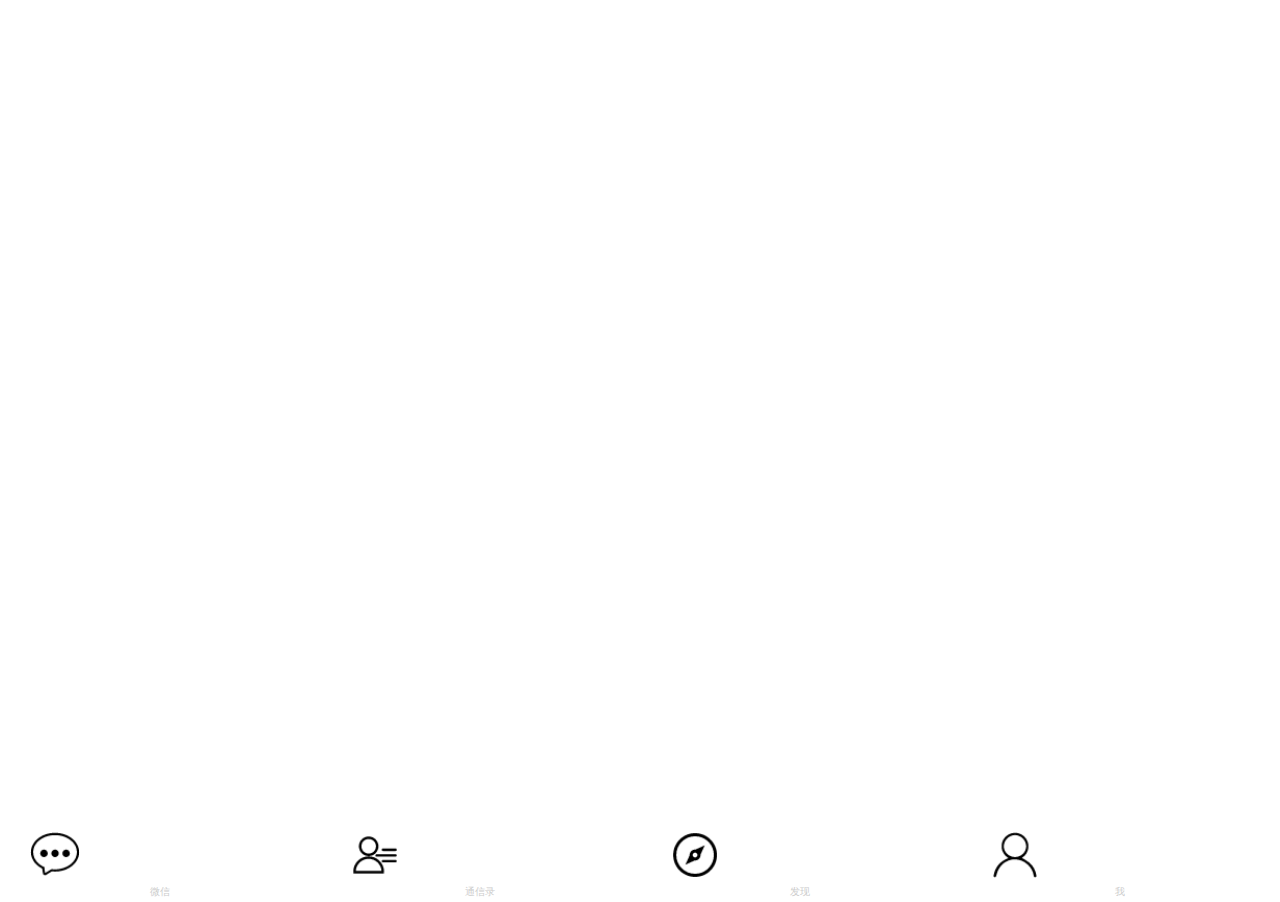
<file: we_chat.html>
<!DOCTYPE html>
<html >
<head>
	<meta charset="UTF-8">
	<title>微信</title>
	<meta name="viewport" content="width=device-width, initial-scale=1, maximum-scale=1, user-scalable=no">
	<link rel="stylesheet" href="we_chat.css">
	
</head>
<body>
	<footer>
		<div class="foot">
			<a href="#">
				<img src="img/1.png" alt="">
				<span>微信</span>
			</a>
			<a href="#"><img src="img/2.png" alt="">
			<span>通信录</span></a>
			<a href="#"><img src="img/3.png" alt="">
			<span>发现</span></a>
			<a href="#"><img src="img/4.png" alt="">
			<span>我</span></a>
		</div>
	</footer>
</body>
</html>
</file>
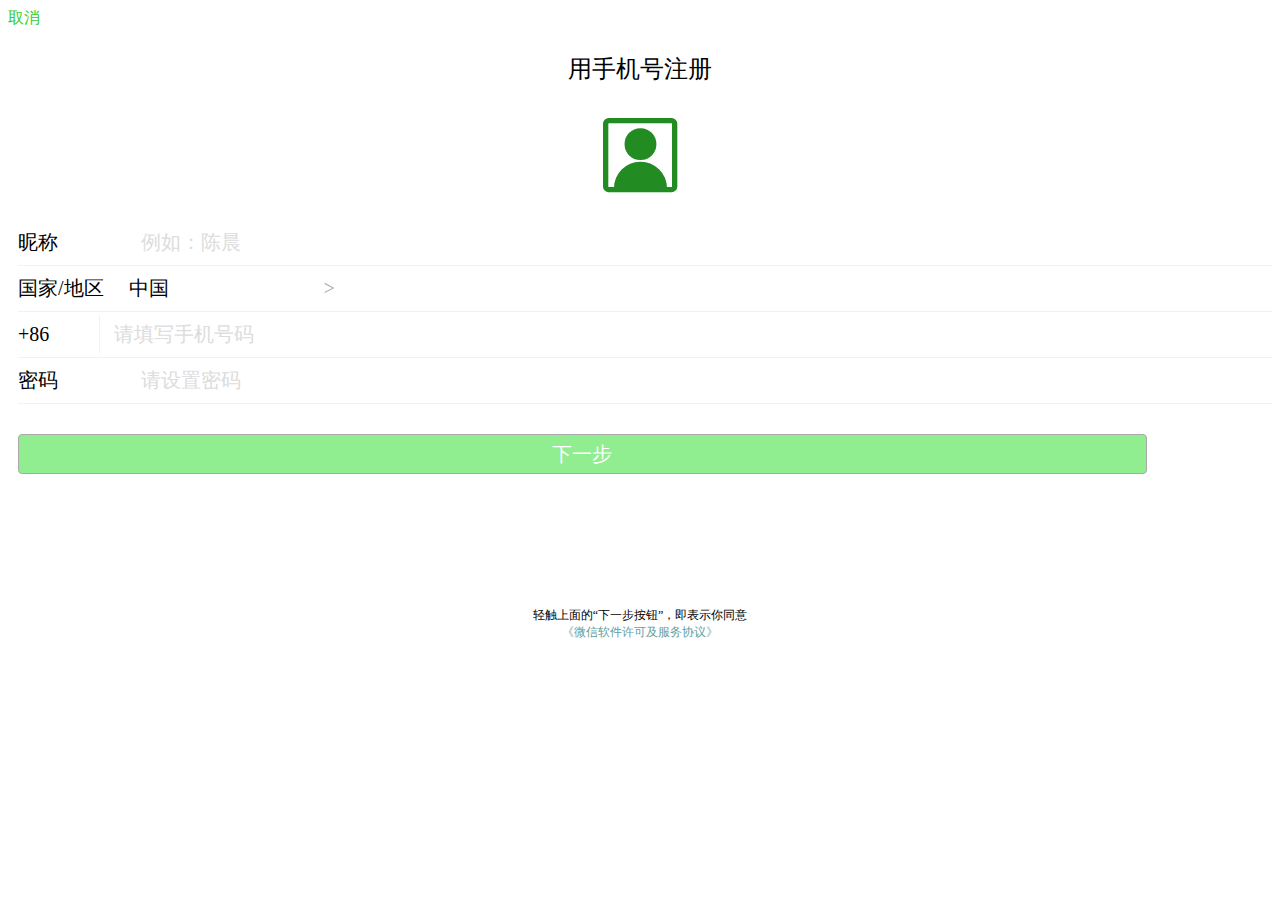
<file: wechatlogon.html>
<!DOCTYPE html>
<html>
<head>
    <meta charset="utf-8"/>
    <meta name="viewport" content="width=device-width,initial-scale=1.0,maximun-scale=1.0,"/>
    <link rel="stylesheet" href="wechatlogon.css"/>
    <link rel="stylesheet" href="iconfont.css"/>
    <title>Wechatlogon</title>
    <style>
        input::-webkit-input-placeholder{
            color: gainsboro;
        }
    </style>
</head>
<body>
      <div class="hdtitle">取消</div>
      <div class="section"><p>用手机号注册</p>
           <div class="iconfont icon-select"></div>
      </div>
      <br>
      <div class="imforminput">
           昵称<input type="text" placeholder="例如：陈晨">
          <hr/>
           <span >国家/地区 <span class="region-select">中国 <span>&gt;</span></span></span>
          <hr/>
          <span class="phnum">+86</span><input type="tel" style="text-align: start; padding-left: 14px;" placeholder="请填写手机号码">
          <hr/>
          密码<input type="password" placeholder="请设置密码">
          <hr/>
              <div><input type="submit" value="下一步" class="button"></div>
      </div>
      <div class="foot"><p>轻触上面的“下一步按钮”，即表示你同意</p> <a style="text-decoration: none;color:cadetblue " href="">《微信软件许可及服务协议》</a></div>
</body>
</html>
</file>
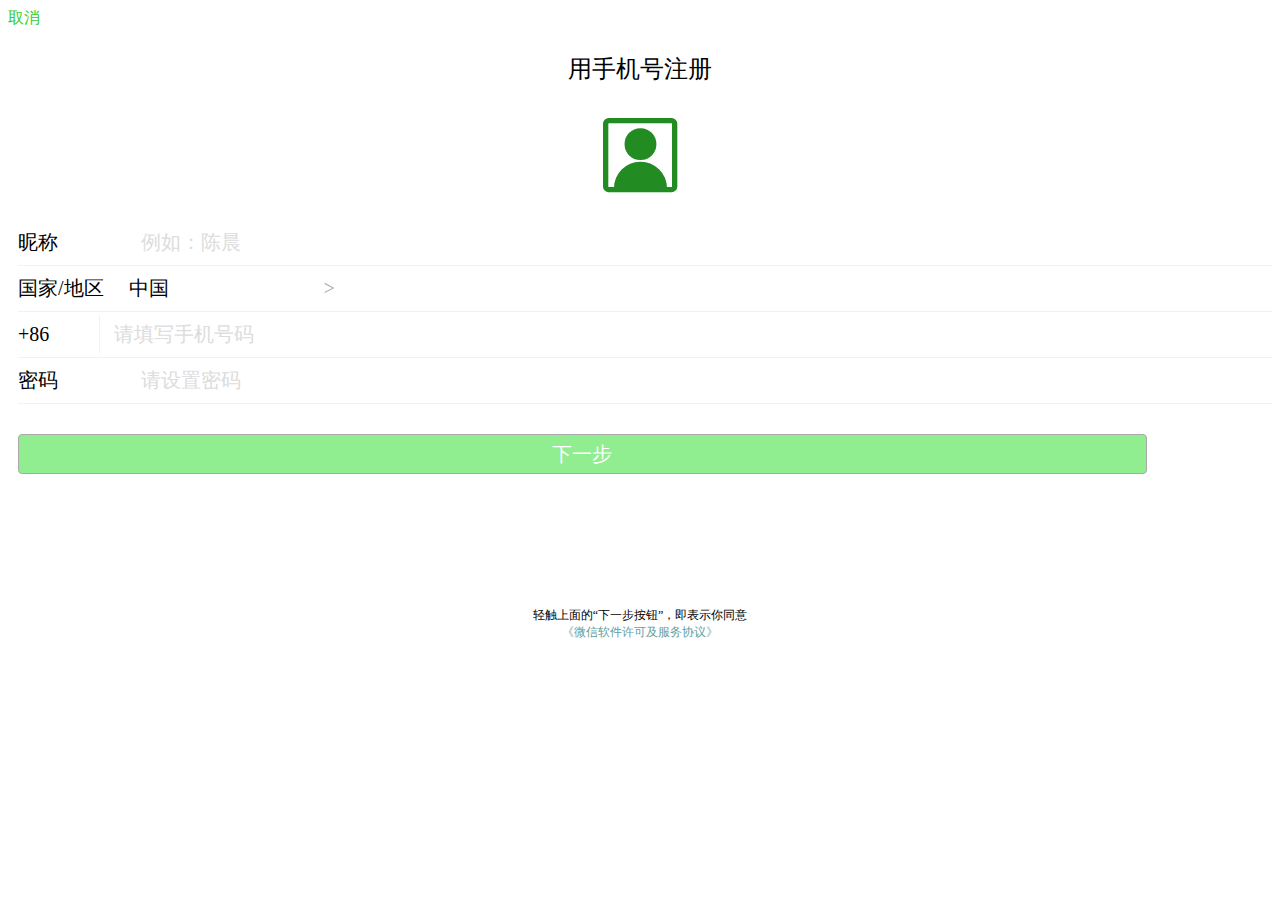
<file: tongxunlu1/wechatlogon.html>
<!DOCTYPE html>
<html>
<head>
    <meta charset="utf-8"/>
    <meta name="viewport" content="width=device-width,initial-scale=1.0,maximun-scale=1.0,"/>
    <link rel="stylesheet" href="wechatlogon.css"/>
    <link rel="stylesheet" href="iconfont.css"/>
    <title>Wechatlogon</title>
    <style>
        input::-webkit-input-placeholder{
            color: gainsboro;
        }
    </style>
</head>
<body>
      <div class="hdtitle">取消</div>
      <div class="section"><p>用手机号注册</p>
           <div class="iconfont icon-select"></div>
      </div>
      <br>
      <div class="imforminput">
           昵称<input type="text" placeholder="例如：陈晨">
          <hr/>
           <span >国家/地区 <span class="region-select">中国 <span>&gt;</span></span></span>
          <hr/>
          <span class="phnum">+86</span><input type="tel" style="text-align: start; padding-left: 14px;" placeholder="请填写手机号码">
          <hr/>
          密码<input type="password" placeholder="请设置密码">
          <hr/>
              <div><input type="submit" value="下一步" class="button"></div>
      </div>
      <div class="foot"><p>轻触上面的“下一步按钮”，即表示你同意</p> <a style="text-decoration: none;color:cadetblue " href="">《微信软件许可及服务协议》</a></div>
</body>
</html>
</file>
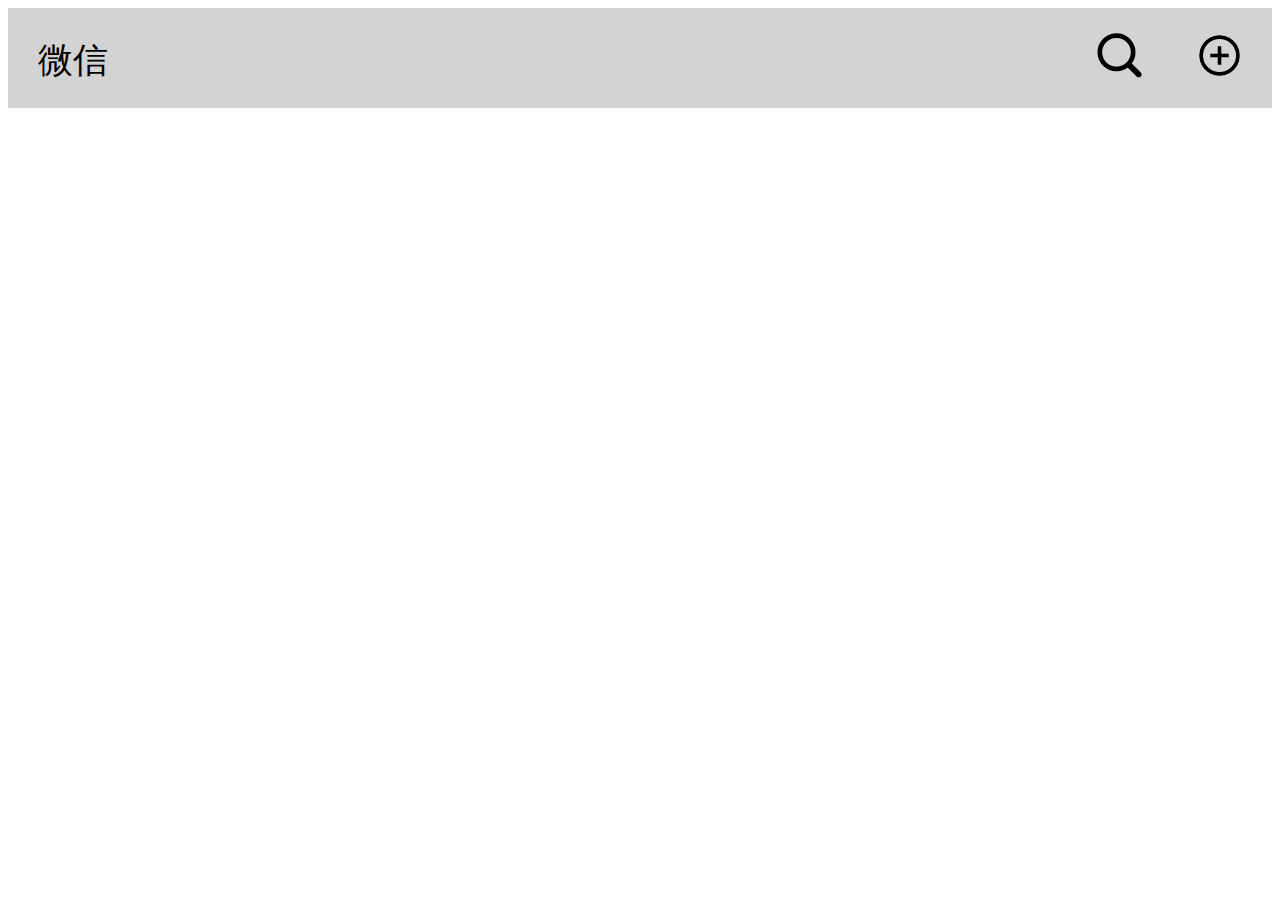
<file: WebContent/home.html>
<!DOCTYPE html>
<html>
<head>
<meta charset="UTF-8">
<title>微信</title>
<link rel="stylesheet" type="text/css" href="css/home.css">
</head>
<body>
  <div class="top-contain">
    <div class="top-text">
       <p>微信</p>
    </div>
    <div class="top-search">
     <div class="sousuo-contain">
       <img class="sousuo" src="img/sousuo.png"></img>
     </div>
      <div class="tianjia-contain">
      <img class="sousuo" src="img/tianjia.png"></img>
         
       </div> 
        
    </div>
   </div>
</body>
</html>
</file>
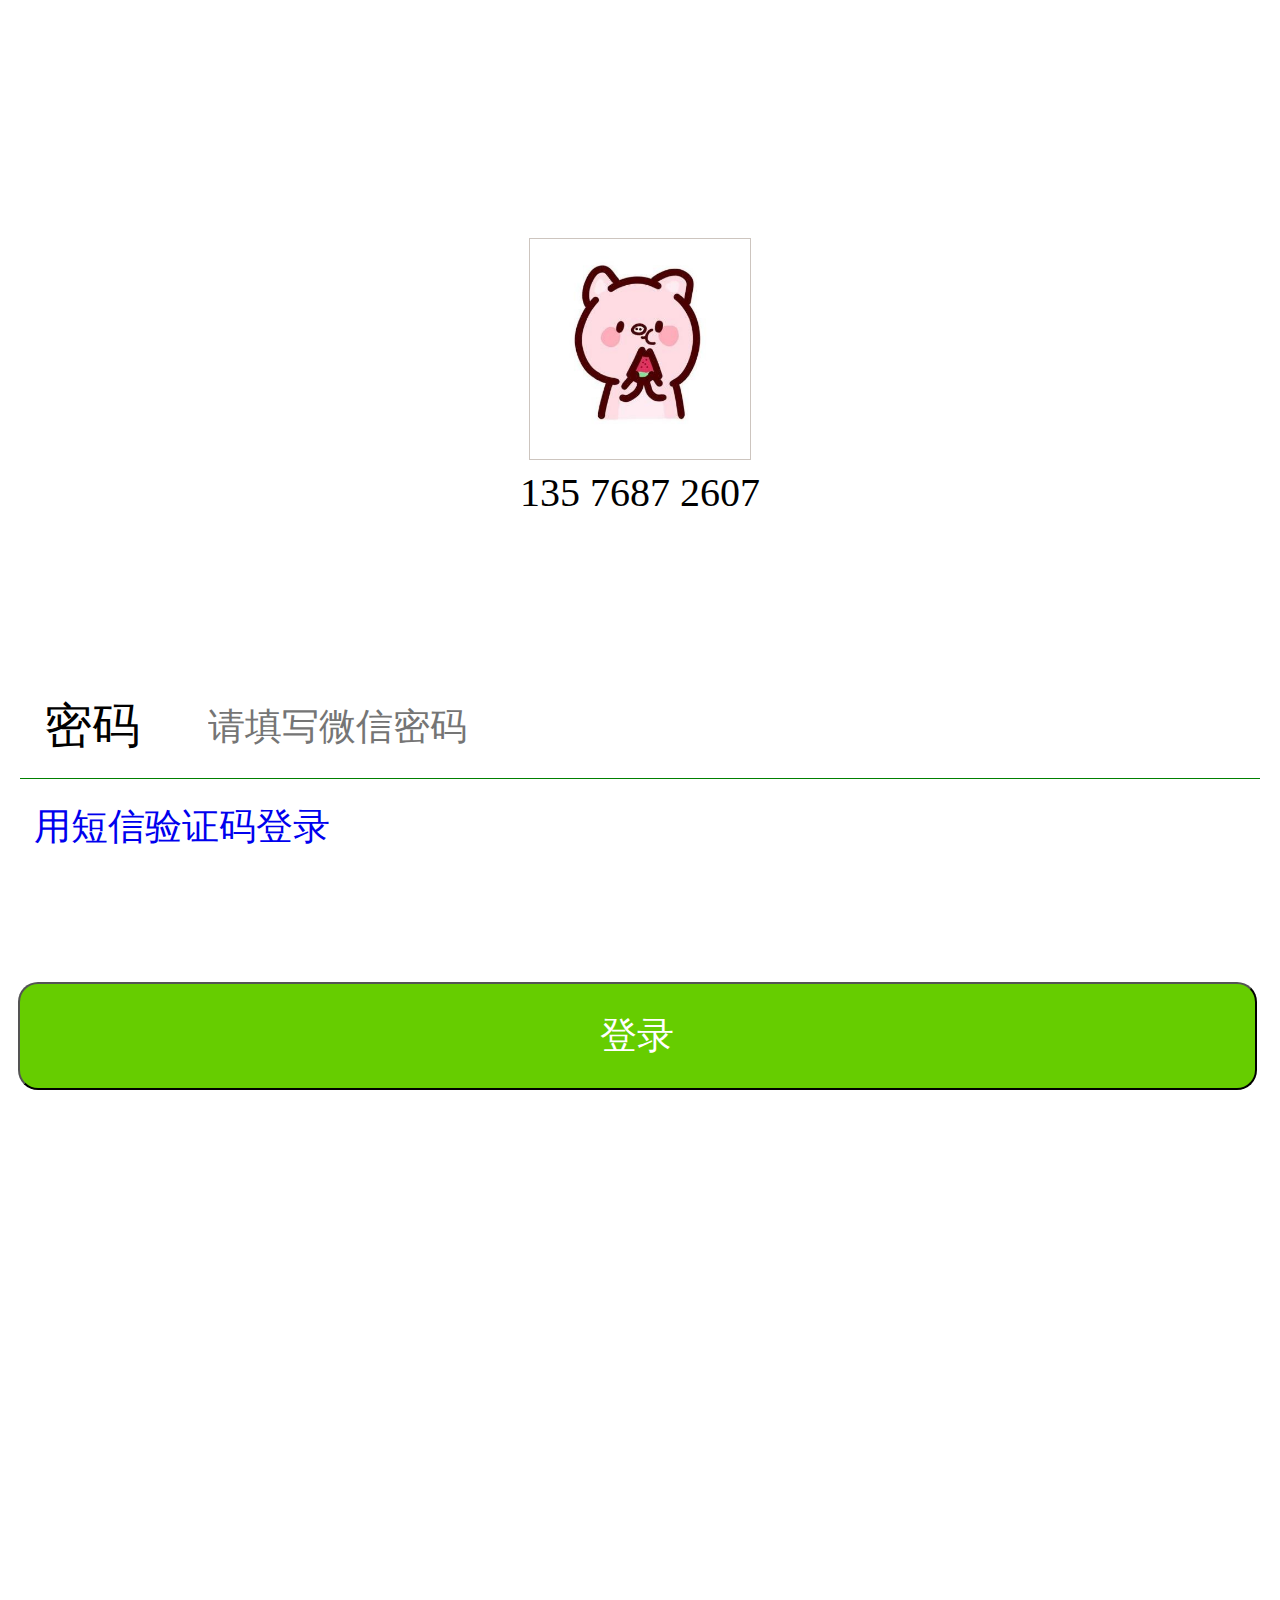
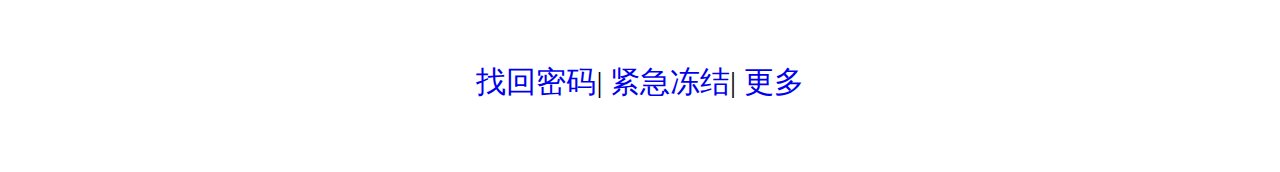
<file: WebContent/login.html>
<!DOCTYPE html>
<html>
<head>
<meta charset="UTF-8">
<title>登录</title>
<link rel="stylesheet" type="text/css" href="css/login.css">
</head>
<body>
   <div class="top">
     <div class="center-top">
        <img class="touxiang" src="img/touxiang.jpg"></img>
        <p class="number">135 7687 2607</p>
       </div>
    </div>
    <form>
    
   
    <div class="input-contain">
         <div class="input-key">
          <text class="wen">密码</text>
          <input type="password"  class="key" autofocus placeholder="请填写微信密码"/>
          </div>
     </div>
          <div class="find-key">
            <a href="www.baidu.com" class="find">用短信验证码登录</a>
            </div>
     <div>
       
       <input class="submit" type="button" value="登录"/>
     
     
     
      </form>
      
      
      
      <div class="foot">
       <div class="foot-text">
          <a href="www.baidu.com" class="find">找回密码</a>|
        <a href="www.baidu.com" class="find">紧急冻结</a>|
        <a href="www.baidu.com" class="find">更多</a>
        </div>
       
       </div>
     
</body>
</html>
</file>
<file: we_chat.css>
* {
	margin: 0;
	padding: 0;
}
html {
	font-size: 10px;
}

li {	/*	所有的li小圆点清除*/
		list-style: none;
	}
a {
	text-decoration: none;/*所有的A标签下划线清除*/
}
i {
	font-style: normal;
}

.foot {	
	height: 70px;
	width: 100%;
	position: absolute;
	bottom: 0;
	left: 0;
}
.foot a {
	display: block;
	float: left;
	height: 50px;
	width: 25%;
	color: #ccc;

}
.foot a img {
	width: 50px;
	height: 50px;
	margin-left: 30px;
}
.foot a span {
	display: block;
	line-height: 20px;
	text-align: center;
}
</file>
<file: wechatlogon.css>
div,input{
    margin: 0;
    padding: 0;
}
hr{
    margin: 0;
    height: 1px;
    border: none;
    background-color: beige;
}
.hdtitle{
    <!--border: 1px solid red;-->
    font-size:16px;
    color: limegreen;
}
.section{

    text-align: center;
  <!--  border: 1px solid red;-->
}
.section >p{
    text-align: center;
    font-size: 24px;

}
.imforminput{
    line-height: 45px;
    font-size:20px;
    padding-left: 10px;


}
input{
    border: none;
    text-align: center;

    color: black;
    font-size: 20px;
}

.region-select{
margin-left: 20px;
}
.region-select >span{
    color: darkgrey;
    margin-left: 150px;
    font-size: 20px;
}
.phnum{
    padding-right: 50px;
    border-right: 1px solid beige;
    padding-top: 8px;
    padding-bottom: 8px;
}
.button{
    height: 40px;
    width: 90%;
    margin-top: 30px;
    color: white;
    background-color: lightgreen;
    border-radius: 4px;
    border: 1px solid darkgray;
}
.foot {
    margin-top: 130px;
    text-align: center;
    font-size: 12px;
}
.foot >p{
    margin: 0;
}
</file>
<file: iconfont.css>
@font-face {font-family: "iconfont";
  src: url('iconfont.eot?t=1560394270354'); /* IE9 */
  src: url('iconfont.eot?t=1560394270354#iefix') format('embedded-opentype'), /* IE6-IE8 */
  url('[data-uri]') format('woff2'),
  url('iconfont.woff?t=1560394270354') format('woff'),
  url('iconfont.ttf?t=1560394270354') format('truetype'), /* chrome, firefox, opera, Safari, Android, iOS 4.2+ */
  url('iconfont.svg?t=1560394270354#iconfont') format('svg'); /* iOS 4.1- */
}

.iconfont {
  font-family: "iconfont" !important;
  font-size: 85px;
  font-style: normal;
  -webkit-font-smoothing: antialiased;
  -moz-osx-font-smoothing: grayscale;
  color:  forestgreen;
}

.icon-select:before {
  content: "\e600";
}
</file>
<file: tongxunlu1/wechatlogon.css>
div,input{
    margin: 0;
    padding: 0;
}
hr{
    margin: 0;
    height: 1px;
    border: none;
    background-color: beige;
}
.hdtitle{
    <!--border: 1px solid red;-->
    font-size:16px;
    color: limegreen;
}
.section{

    text-align: center;
  <!--  border: 1px solid red;-->
}
.section >p{
    text-align: center;
    font-size: 24px;

}
.imforminput{
    line-height: 45px;
    font-size:20px;
    padding-left: 10px;


}
input{
    border: none;
    text-align: center;

    color: black;
    font-size: 20px;
}

.region-select{
margin-left: 20px;
}
.region-select >span{
    color: darkgrey;
    margin-left: 150px;
    font-size: 20px;
}
.phnum{
    padding-right: 50px;
    border-right: 1px solid beige;
    padding-top: 8px;
    padding-bottom: 8px;
}
.button{
    height: 40px;
    width: 90%;
    margin-top: 30px;
    color: white;
    background-color: lightgreen;
    border-radius: 4px;
    border: 1px solid darkgray;
}
.foot {
    margin-top: 130px;
    text-align: center;
    font-size: 12px;
}
.foot >p{
    margin: 0;
}
</file>
<file: tongxunlu1/iconfont.css>
@font-face {font-family: "iconfont";
  src: url('iconfont.eot?t=1560394270354'); /* IE9 */
  src: url('iconfont.eot?t=1560394270354#iefix') format('embedded-opentype'), /* IE6-IE8 */
  url('[data-uri]') format('woff2'),
  url('iconfont.woff?t=1560394270354') format('woff'),
  url('iconfont.ttf?t=1560394270354') format('truetype'), /* chrome, firefox, opera, Safari, Android, iOS 4.2+ */
  url('iconfont.svg?t=1560394270354#iconfont') format('svg'); /* iOS 4.1- */
}

.iconfont {
  font-family: "iconfont" !important;
  font-size: 85px;
  font-style: normal;
  -webkit-font-smoothing: antialiased;
  -moz-osx-font-smoothing: grayscale;
  color:  forestgreen;
}

.icon-select:before {
  content: "\e600";
}
</file>
<file: WebContent/css/home.css>
@charset "UTF-8";
.top-contain{
	width:100%;
	height:100px;
	background-color:#D3D3D3;
}
.top-text{
	display:inline-block;
	float:left;
	height:100px;
	width:160px;
	padding-left:30px;
	font-size:35px;
	
	line-height:1;
}
.top-search{
	display:inline-block;
	height:100px;
	float:right;
	
}
.sousuo{
	height:55px;
	width:55px;
	line-height:1;
	margin-left:20px;
	margin-top:20px;
}
.sousuo-contain{
	height:100px;
	display:inline-block;
	float:left;
	width:100px;
	
}
.tianjia-contain{
	height:100px;
	display:inline-block;
	float:left;
	width:100px;
}
</file>
<file: WebContent/css/login.css>
@charset "UTF-8";
.top{
	width:100%;
	height:500px;
}
.center-top{
	width:60%;
	height:500px;
	
	margin-left:auto;
	margin-right:auto;
	text-align:center;
}
.touxiang{
	width:220px;
	height:220px;
	margin-left:auto;
	margin-right:auto;
	margin-top:230px;
	border:1px solid  #CDC5BF;
	
}
.number{
	font-size:40px;
	margin-top:5px;
	
}
.input-contain{
	width:100%;
	height:250px;
	margin-top:50px;
}
.input-key{
	width:97%;
	height:220px;
	margin-left:auto;
	margin-right:auto;
	border-bottom:1px solid green;
	line-height:7;
	font-size:48px;
	padding-left:14px;
}
.wen{
	margin-left:10px;
	
}
.key{
	width:680px;
	height:64px;
	margin-left:54px;
	margin-top:-2px;
	-web-kit-appearance:none;
	outline:none;
	border-left:none;
	border-right:none;
	border-top:none;
	border-bottom:none;
	vertical-align:3px;
	font-size:37px;
}
.find-key{
	width:97%;
	height:60px;
	margin-left:auto;
	margin-right:auto;
	padding-left:14px;
	font-size:37px;
	margin-top:-6px;
}
.find{
	text-decoration:none;
}
.submit{
	width:98%;
	height:108px;
	margin-left:10px;
	margin-right:auto;
	margin-top:120px;
	background-color: #66CD00;
	font-size:37px;
	border-top-left-radius:20px;
    border-top-right-radius:20px;
    border-bottom-right-radius:20px;
    border-bottom-left-radius: 20px;
    color:white;
}
.foot{
  width:100%;
  height:150px;

  float:bottom;
  margin-top:502px;
}
.foot-text{
	width:60%;
	height:150px;
	margin-left:auto;
	margin-right:auto;
	line-height:6;
	font-size:30px;
	text-align:center;
	text-decoration:none;
}
</file>
